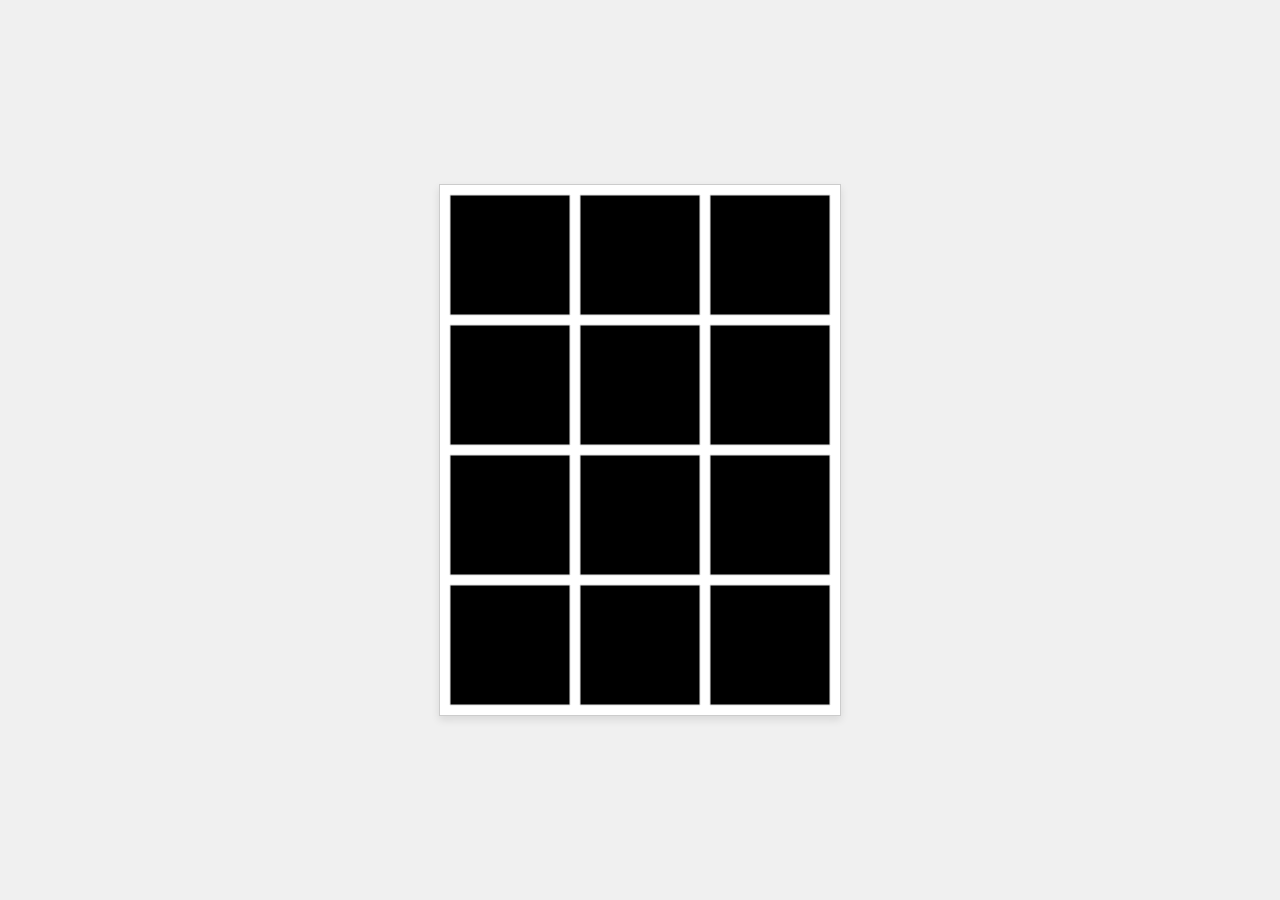
<file: index.html>
<!DOCTYPE html>
<html lang="ko">
<head>
    <meta charset="UTF-8">
    <meta name="viewport" content="width=device-width, initial-scale=1.0">
    <title>Artist: Generative Grid Art</title>
    <style>
        body {
            display: flex;
            justify-content: center;
            align-items: center;
            height: 100vh;
            margin: 0;
            background-color: #f0f0f0;
            font-family: sans-serif;
            flex-direction: column; 
        }
        canvas {
            /* 캔버스 자체 테두리는 디자인을 해치지 않도록 얇게 유지 */
            border: 1px solid #ccc;
            background-color: #fff;
            box-shadow: 0 4px 8px rgba(0, 0, 0, 0.1);
        }
        #controls {
            display: none; 
        }
    </style>
</head>
<body>
    <canvas id="artCanvas"></canvas>
    <div id="controls"></div>

    <script>
        // ====================================================================
        // 1. 캔버스 및 상수 설정
        // ====================================================================
        const canvas = document.getElementById('artCanvas');
        const ctx = canvas.getContext('2d');

        const COLS = 3;
        const ROWS = 4; 
        const GAP = 10; 

        // 셀의 기본 너비와 높이 계산
        const maxCellW = (400 - (COLS + 1) * GAP) / COLS; 
        const maxCellH = (600 - (ROWS + 1) * GAP) / ROWS; 
        const CELL_BASE_DIM = Math.min(maxCellW, maxCellH); 

        const CELL_BASE_W = CELL_BASE_DIM;
        const CELL_BASE_H = CELL_BASE_DIM; 

        // 캔버스 너비와 높이를 격자 크기에 정확히 맞춥니다.
        const CANVAS_WIDTH = COLS * CELL_BASE_W + (COLS + 1) * GAP; 
        const CANVAS_HEIGHT = ROWS * CELL_BASE_H + (ROWS + 1) * GAP; 

        canvas.width = CANVAS_WIDTH;
        canvas.height = CANVAS_HEIGHT;

        const BALL_R_UNIT = CELL_BASE_DIM / 2;

        const CURVE_FACTOR_VALUES = [0, 1, 2]; 

        // ====================================================================
        // 2. 데이터 구조 정의
        // ====================================================================

        class GridCell {
            constructor(row, col) {
                this.row = row;
                this.col = col;
                this.r = [0, 0, 0, 0]; 
                this.color = '#000'; 
                this.merged = null; 
                this.isMaster = true; 
                
                this.x = col * (CELL_BASE_W + GAP) + GAP;
                this.y = row * (CELL_BASE_H + GAP) + GAP;
                this.w = CELL_BASE_W;
                this.h = CELL_BASE_H;
            }
        }

        class Ball {
            constructor(x, y, radius, color = 'black', borderColor = 'transparent') {
                this.x = x;
                this.y = y;
                this.radius = radius;
                this.color = color; 
                this.borderColor = borderColor; 
            }

            draw() {
                ctx.beginPath();
                ctx.arc(this.x, this.y, this.radius, 0, Math.PI * 2);

                if (this.color !== 'transparent' && this.color !== 'rgba(0, 0, 0, 0)') {
                    ctx.fillStyle = this.color;
                    ctx.fill();
                }
                
                if (this.borderColor !== 'transparent' && this.borderColor !== 'rgba(0, 0, 0, 0)') {
                    ctx.lineWidth = 3; 
                    ctx.strokeStyle = this.borderColor;
                    ctx.stroke(); 
                }
            }
        }

        // ====================================================================
        // 3. 상태 변수
        // ====================================================================

        let grid = [];
        let staticBalls = [];
        let controlledBall = null; 

        let focusCol = 0; 
        let focusRow = 0; 
        let initialMoveDone = false; 
        let activeCellIndex = -1; 
        let activeCornerIndex = 0; 

        let isMergeMode = false; 
        let mergeTargetIndices = new Set(); 

        let isBallControlMode = false; 

        let keyBuffer = ''; 
        const MERGE_KEYWORD = 'add'; 

        // ====================================================================
        // 4. 초기화 및 유틸리티 함수
        // ====================================================================

        function getRandomColor() {
            const letters = '0123456789ABCDEF';
            let color = '#';
            for (let i = 0; i < 6; i++) {
                color += letters[Math.floor(Math.random() * 16)];
            }
            return color;
        }

        function initGrid() {
            grid = [];
            for (let r = 0; r < ROWS; r++) {
                for (let c = 0; c < COLS; c++) {
                    grid.push(new GridCell(r, c));
                }
            }
            focusCol = 0;
            focusRow = 0;
            initialMoveDone = false; 
            activeCellIndex = -1;
            activeCornerIndex = 0;
            isMergeMode = false;
            mergeTargetIndices.clear();
            controlledBall = null;
            staticBalls = [];
            keyBuffer = '';
        }

        function getIndex(r, c) {
            if (r < 0 || r >= ROWS || c < 0 || c >= COLS) return -1;
            return r * COLS + c;
        }

        function updateMasterCellGeometry(masterIndex) {
            const masterCell = grid[masterIndex];
            if (masterCell.merged === null) return;

            const mergedCells = grid.filter(c => c.merged === masterCell.merged);
            if (mergedCells.length < 1) return;

            const minR = Math.min(...mergedCells.map(c => c.row));
            const maxR = Math.max(...mergedCells.map(c => c.row));
            const minC = Math.min(...mergedCells.map(c => c.col));
            const maxC = Math.max(...mergedCells.map(c => c.col));

            masterCell.x = minC * (CELL_BASE_W + GAP) + GAP;
            masterCell.y = minR * (CELL_BASE_H + GAP) + GAP;
            masterCell.w = (maxC - minC + 1) * CELL_BASE_W + (maxC - minC) * GAP;
            masterCell.h = (maxR - minR + 1) * CELL_BASE_H + (maxR - minR) * GAP;
        }


        function performMerge(masterIndex, targetIndices) {
            const masterCell = grid[masterIndex];
            const cellsToMerge = Array.from(targetIndices).filter(index => {
                const cell = grid[index];
                const currentMaster = cell.merged !== null ? cell.merged : index;
                const masterMergedId = masterCell.merged !== null ? masterCell.merged : masterIndex;
                return currentMaster !== masterMergedId;
            });

            if (cellsToMerge.length === 0) {
                isMergeMode = false;
                mergeTargetIndices.clear();
                return;
            }
            
            let masterMergedId = masterCell.merged !== null ? masterCell.merged : masterIndex;
            if (masterCell.merged === null) {
                masterCell.merged = masterIndex;
                masterMergedId = masterIndex;
            }

            cellsToMerge.forEach(targetIndex => {
                const targetCell = grid[targetIndex];
                const oldMergedId = targetCell.merged;

                if (oldMergedId !== null && oldMergedId !== masterMergedId) {
                    grid.filter(c => c.merged === oldMergedId).forEach(c => c.merged = masterMergedId);
                }
                
                targetCell.merged = masterMergedId;
                targetCell.isMaster = false;
            });
            
            masterCell.isMaster = true;
            updateMasterCellGeometry(masterMergedId);
            
            isMergeMode = false;
            mergeTargetIndices.clear();
        }

        function isAdjacentToMasterGroup(masterIndex, targetIndex) {
            if (masterIndex === -1 || targetIndex === -1) return false;
            
            const masterCell = grid[masterIndex];
            const targetCell = grid[targetIndex];

            const targetR = targetCell.row;
            const targetC = targetCell.col;
            
            const masterMergedId = masterCell.merged !== null ? masterCell.merged : masterIndex;
            const masterCells = grid.filter(c => c.merged === masterMergedId);
            
            if (masterCells.length === 0 && masterCell.merged === null) {
                masterCells.push(masterCell);
            }
            
            for (const cell of masterCells) {
                const r = cell.row;
                const c = cell.col;
                
                if (Math.abs(targetR - r) + Math.abs(targetC - c) === 1) {
                    return true;
                }
            }

            return false;
        }

        function deactivateCell(index) {
            if (index !== -1) {
                grid[index].color = '#000';
            }
            activeCellIndex = -1;
            isMergeMode = false; 
            mergeTargetIndices.clear(); 
        }
        
        // **[최종 수정]** 저장 시 흰색 배경을 강제로 칠하고, 활성화 요소를 숨긴 후 저장
        function saveCanvasAsImage() {
            // 1. 현재 활성화/포커스 상태 임시 저장 및 비활성화
            const tempActiveCellIndex = activeCellIndex;
            const tempActiveColor = activeCellIndex !== -1 ? grid[activeCellIndex].color : null;
            const tempFocusCol = focusCol;
            const tempFocusRow = focusRow;
            const tempInitialMoveDone = initialMoveDone;
            const tempIsBallControlMode = isBallControlMode;
            const tempIsMergeMode = isMergeMode;
            const tempMergeTargets = new Set(mergeTargetIndices);

            // 보조 요소를 완전히 숨기기 위해 관련 상태를 일시적으로 변경
            activeCellIndex = -1;
            isBallControlMode = false;
            isMergeMode = false;
            mergeTargetIndices.clear();
            initialMoveDone = false; // 포커스 테두리도 숨김

            // 2. 캔버스에 흰색 배경을 강제로 채움 (투명도 방지)
            ctx.fillStyle = '#FFFFFF';
            ctx.fillRect(0, 0, CANVAS_WIDTH, CANVAS_HEIGHT);

            // 3. 캔버스 강제 재드로잉 (흰색 배경 위에 그림)
            
            // draw() 함수의 핵심 드로잉 로직을 가져옴:
            
            // GridCell 드로잉
            grid.forEach(cell => {
                // 저장 시에는 모든 테두리 옵션(isFocused, isActive, isMergeTarget)을 false로 넘김
                drawGridCell(cell, false, false, false); 
            });

            // 고정된 공 드로잉
            staticBalls.forEach(ball => {
                // 제어 중이 아닌 공만 그리므로, draw() 호출
                ball.draw()
            });


            // 4. 캔버스 데이터 저장
            const dataURL = canvas.toDataURL('image/png');
            
            const a = document.createElement('a');
            a.href = dataURL;
            
            const now = new Date();
            const timestamp = `${now.getFullYear()}${String(now.getMonth() + 1).padStart(2, '0')}${String(now.getDate()).padStart(2, '0')}_${String(now.getHours()).padStart(2, '0')}${String(now.getMinutes()).padStart(2, '0')}${String(now.getSeconds()).padStart(2, '0')}`;
            a.download = `grid_art_${timestamp}.png`;
            
            document.body.appendChild(a);
            a.click();
            document.body.removeChild(a);
            console.log(`Image saved as grid_art_${timestamp}.png`);

            // 5. 저장 후 이전 상태 복구 (다음 requestAnimationFrame이 원래대로 돌려놓을 것임)
            activeCellIndex = tempActiveCellIndex;
            focusCol = tempFocusCol;
            focusRow = tempFocusRow;
            initialMoveDone = tempInitialMoveDone;
            isBallControlMode = tempIsBallControlMode;
            isMergeMode = tempIsMergeMode;
            mergeTargetIndices = tempMergeTargets;

            if (activeCellIndex !== -1) {
                grid[tempActiveCellIndex].color = tempActiveColor;
            }
        }
        
        // ====================================================================
        // 5. 드로잉 함수
        // ====================================================================
        
        function drawGridCell(cell, isFocused, isActive, isMergeTarget) {
            // 병합된 셀이 마스터가 아니면 그리지 않음
            if (cell.merged !== null && !cell.isMaster) {
                return;
            }
            
            const startX = cell.x;
            const startY = cell.y;
            const width = cell.w;
            const height = cell.h;

            const maxDimension = Math.min(width, height); 
            
            const factorTL = CURVE_FACTOR_VALUES[cell.r[0]];
            const factorTR = CURVE_FACTOR_VALUES[cell.r[1]];
            const factorBR = CURVE_FACTOR_VALUES[cell.r[2]];
            const factorBL = CURVE_FACTOR_VALUES[cell.r[3]];

            const rTL_raw = factorTL * (maxDimension / 2); 
            const rTR_raw = factorTR * (maxDimension / 2);
            const rBR_raw = factorBR * (maxDimension / 2);
            const rBL_raw = factorBL * (maxDimension / 2);
            
            const adj_r_tl = Math.min(rTL_raw, width / 2, height / 2); 
            const adj_r_tr = Math.min(rTR_raw, width / 2, height / 2);
            const adj_r_br = Math.min(rBR_raw, width / 2, height / 2);
            const adj_r_bl = Math.min(rBL_raw, width / 2, height / 2);

            // R=2일 때 원이 아니라 반원 모양으로 정확하게 조정
            const r_tl = adj_r_tl > maxDimension / 2 ? maxDimension / 2 : adj_r_tl;
            const r_tr = adj_r_tr > maxDimension / 2 ? maxDimension / 2 : adj_r_tr;
            const r_br = adj_r_br > maxDimension / 2 ? maxDimension / 2 : adj_r_br;
            const r_bl = adj_r_bl > maxDimension / 2 ? maxDimension / 2 : adj_r_bl;


            ctx.beginPath();
            
            ctx.moveTo(startX + r_tl, startY);
            ctx.lineTo(startX + width - r_tr, startY);
            ctx.arcTo(startX + width, startY, startX + width, startY + r_tr, r_tr);

            ctx.lineTo(startX + width, startY + height - r_br);
            ctx.arcTo(startX + width, startY + height, startX + width - r_br, startY + height, r_br);

            ctx.lineTo(startX + r_bl, startY + height);
            ctx.arcTo(startX, startY + height, startX, startY + height - r_bl, r_bl);

            ctx.lineTo(startX, startY + r_tl);
            ctx.arcTo(startX, startY, startX + r_tl, startY, r_tl);
            ctx.closePath();

            ctx.fillStyle = cell.color;
            ctx.fill();

            // 테두리 드로잉 (포커스/활성화 시에만)
            if (isFocused || isActive || isMergeTarget) {
                if (isActive || isMergeTarget) { 
                    // 활성화/합치기 모드: 진한 주황색 (Orange Red)
                    ctx.strokeStyle = '#FF8C00'; 
                    ctx.lineWidth = 5; 
                } 
                else if (isFocused) {
                    // 포커스 테두리: 오렌지색
                    ctx.strokeStyle = '#FFA500'; 
                    ctx.lineWidth = 3; 
                }

                ctx.stroke();

                if (isActive) {
                    // 활성화 마커
                    ctx.fillStyle = '#e74c3c'; 
                    const markers = [
                        { x: startX, y: startY },                 
                        { x: startX + width, y: startY },         
                        { x: startX + width, y: startY + height }, 
                        { x: startX, y: startY + height }          
                    ];
                    
                    const marker = markers[activeCornerIndex];
                    ctx.beginPath();
                    ctx.arc(marker.x, marker.y, 5, 0, Math.PI * 2);
                    ctx.fill();
                }
            } else {
                // 기본 경계선 (테두리 없음)
                ctx.strokeStyle = '#ddd'; 
                ctx.lineWidth = 1;
                ctx.stroke();
            }
        }

        function draw() {
            // 일반 드로잉 시에는 배경을 지우고 시작
            ctx.clearRect(0, 0, CANVAS_WIDTH, CANVAS_HEIGHT);

            const focusIndex = getIndex(focusRow, focusCol);
            
            grid.forEach(cell => {
                cell.isPseudoFocused = false;
                cell.isPseudoActive = false;
            });

            // 포커스 상태 업데이트
            grid.forEach((cell, index) => {
                const isFocused = index === focusIndex;
                
                if (cell.merged !== null) {
                    const masterIndex = cell.merged;
                    if (index !== masterIndex && index === focusIndex) {
                        grid[masterIndex].isPseudoFocused = true;
                    }
                    if (index !== masterIndex && index === activeCellIndex) {
                        grid[masterIndex].isPseudoActive = true;
                    }
                }
            });
            
            // 격자 드로잉
            grid.forEach((cell, index) => {
                let isFocused = initialMoveDone ? (index === focusIndex || cell.isPseudoFocused) : false;
                let isActive = index === activeCellIndex || cell.isPseudoActive;
                
                let isMergeTarget = isMergeMode && mergeTargetIndices.has(index);

                if (isMergeTarget) {
                    isActive = false; 
                }
                
                if (index === activeCellIndex) {
                    isActive = true; 
                }

                drawGridCell(cell, isFocused, isActive, isMergeTarget);
            });

            // 고정된 공 드로잉
            staticBalls.forEach(ball => ball.draw());

            // 제어 중인 공 드로잉 (테두리 포함)
            if (controlledBall && isBallControlMode) { 
                const tempBall = new Ball(
                    controlledBall.x, 
                    controlledBall.y, 
                    controlledBall.radius, 
                    controlledBall.color, 
                    '#FF8C00' // 제어 중일 때 테두리 색상
                );
                tempBall.draw();
            }
            
            requestAnimationFrame(draw);
        }

        // ====================================================================
        // 6. 키보드 이벤트 핸들러
        // ====================================================================

        document.addEventListener('keydown', (e) => {
            const key = e.key.toLowerCase();
            
            // S 키: 저장 기능
            if (key === 's') {
                e.preventDefault();
                saveCanvasAsImage();
                return;
            }

            // ESC 키: 공 제어 중이면 공 제거, 아니면 전체 초기화
            if (key === 'escape') { 
                if (controlledBall) {
                    controlledBall = null; 
                    isBallControlMode = false;
                    return;
                }
                initGrid(); 
                return; 
            }
            
            // B 키: 공 생성/제어 모드 진입
            if (key === 'b') { 
                e.preventDefault();
                
                if (controlledBall === null) { 
                    const x = CANVAS_WIDTH / 2; 
                    const y = CANVAS_HEIGHT / 2;
                    controlledBall = new Ball(x, y, BALL_R_UNIT, getRandomColor(), 'transparent'); 
                    isBallControlMode = true; 
                } else if (!isBallControlMode) {
                    isBallControlMode = true; 
                }
                
                isMergeMode = false; 
                mergeTargetIndices.clear();
                keyBuffer = ''; 
                return;
            }

            // ----------------------------------------------------------------
            // 공 제어 모드 로직 
            // ----------------------------------------------------------------
            if (controlledBall && isBallControlMode) {
                e.preventDefault(); 
                const moveStep = 10;
                const ballR = controlledBall.radius;

                // 방향키: 공 이동
                if (['arrowup', 'arrowdown', 'arrowleft', 'arrowright'].includes(key)) {
                    switch (key) {
                        case 'arrowup': controlledBall.y = Math.max(ballR, controlledBall.y - moveStep); break;
                        case 'arrowdown': controlledBall.y = Math.min(CANVAS_HEIGHT - ballR, controlledBall.y + moveStep); break;
                        case 'arrowleft': controlledBall.x = Math.max(ballR, controlledBall.x - moveStep); break;
                        case 'arrowright': controlledBall.x = Math.min(CANVAS_WIDTH - ballR, controlledBall.x + moveStep); break;
                    }
                    return;
                }

                switch (key) {
                    case 'enter': 
                        staticBalls.push(controlledBall);
                        controlledBall = null; 
                        isBallControlMode = false;
                        break;
                        
                    default:
                        break;
                }
                return; 
            }
            // ----------------------------------------------------------------
            // 격자 제어 로직 
            // ----------------------------------------------------------------
            
            if (key.match(/^[a-z0-9]$/)) {
                keyBuffer += key;
                if (keyBuffer.length > MERGE_KEYWORD.length) {
                    keyBuffer = keyBuffer.slice(-MERGE_KEYWORD.length);
                }
                
                if (keyBuffer === MERGE_KEYWORD && !isMergeMode) {
                    e.preventDefault(); 
                    const focusIndex = getIndex(focusRow, focusCol);
                    
                    let masterIndex = focusIndex;
                    if (grid[focusIndex].merged !== null) {
                        masterIndex = grid[focusIndex].merged;
                    }
                    
                    deactivateCell(activeCellIndex);
                    
                    activeCellIndex = masterIndex;
                    grid[masterIndex].color = '#FF8C00'; 
                    isMergeMode = true;
                    mergeTargetIndices.clear(); 
                    keyBuffer = ''; 
                    initialMoveDone = true; 
                    return; 
                }
            } else if ([' ', 'enter', 'arrowup', 'arrowdown', 'arrowleft', 'arrowright', '1', '2', '3', '4', 'r'].includes(key)) {
                keyBuffer = ''; 
            }

            if (['arrowup', 'arrowdown', 'arrowleft', 'arrowright'].includes(key)) {
                e.preventDefault(); 
                
                if (!isMergeMode && activeCellIndex !== -1) {
                    deactivateCell(activeCellIndex);
                }

                const oldCol = focusCol;
                const oldRow = focusRow;
                
                let newRow = focusRow;
                let newCol = focusCol;

                switch (key) {
                    case 'arrowup': newRow = Math.max(0, focusRow - 1); break;
                    case 'arrowdown': newRow = Math.min(ROWS - 1, focusRow + 1); break;
                    case 'arrowleft': newCol = Math.max(0, focusCol - 1); break;
                    case 'arrowright': newCol = Math.min(COLS - 1, focusCol + 1); break;
                }
                
                const focusIndexNew = getIndex(newRow, newCol);
                let moved = (oldCol !== newCol || oldRow !== newRow);

                if (isMergeMode && activeCellIndex !== -1 && moved) {
                    const isMaster = focusIndexNew === activeCellIndex;
                    const isAdjacent = isAdjacentToMasterGroup(activeCellIndex, focusIndexNew);
                    
                    if (!isAdjacent && !isMaster) {
                         moved = false;
                    } 
                    
                    if (moved && isAdjacent && !isMaster) {
                        const targetMergedId = grid[focusIndexNew].merged;
                        const masterMergedId = grid[activeCellIndex].merged !== null ? grid[activeCellIndex].merged : activeCellIndex;
                        
                        if (targetMergedId !== masterMergedId) {
                             mergeTargetIndices.add(focusIndexNew);
                        }
                    }
                }
                
                if (moved) {
                    focusCol = newCol;
                    focusRow = newRow;
                    initialMoveDone = true; 
                }
                return;
            }

            if (key === ' ') {
                e.preventDefault();
                const focusIndex = getIndex(focusRow, focusCol);
                
                let targetIndex = focusIndex;
                if (grid[focusIndex].merged !== null && !grid[focusIndex].isMaster) {
                    targetIndex = grid[focusIndex].merged;
                }

                if (activeCellIndex === targetIndex) {
                    deactivateCell(targetIndex);
                } else {
                    deactivateCell(activeCellIndex);
                    
                    activeCellIndex = targetIndex; 
                    initialMoveDone = true; 
                    grid[targetIndex].color = '#FF8C00'; 
                }
                return;
            }

            if (activeCellIndex === -1) {
                return;
            }

            if (key === 'enter') {
                if (isMergeMode && activeCellIndex !== -1 && mergeTargetIndices.size > 0) {
                    e.preventDefault();
                    performMerge(activeCellIndex, mergeTargetIndices);
                } else if (isMergeMode) {
                     isMergeMode = false;
                }
                return;
            }
            
            const activeCell = grid[activeCellIndex];

            if (isMergeMode) {
                return;
            }

            const cornerMap = { '1': 0, '2': 1, '3': 2, '4': 3 };
            if (key in cornerMap) {
                activeCornerIndex = cornerMap[key];
                return;
            }

            if (key === 'r') {
                const currentCurveIndex = activeCell.r[activeCornerIndex];
                const nextIndex = (currentCurveIndex + 1) % CURVE_FACTOR_VALUES.length;
                activeCell.r[activeCornerIndex] = nextIndex;
                return;
            }
        });

        // ====================================================================
        // 7. 실행
        // ====================================================================

        initGrid();
        requestAnimationFrame(draw);
    </script>
</body>
</html>
</file>
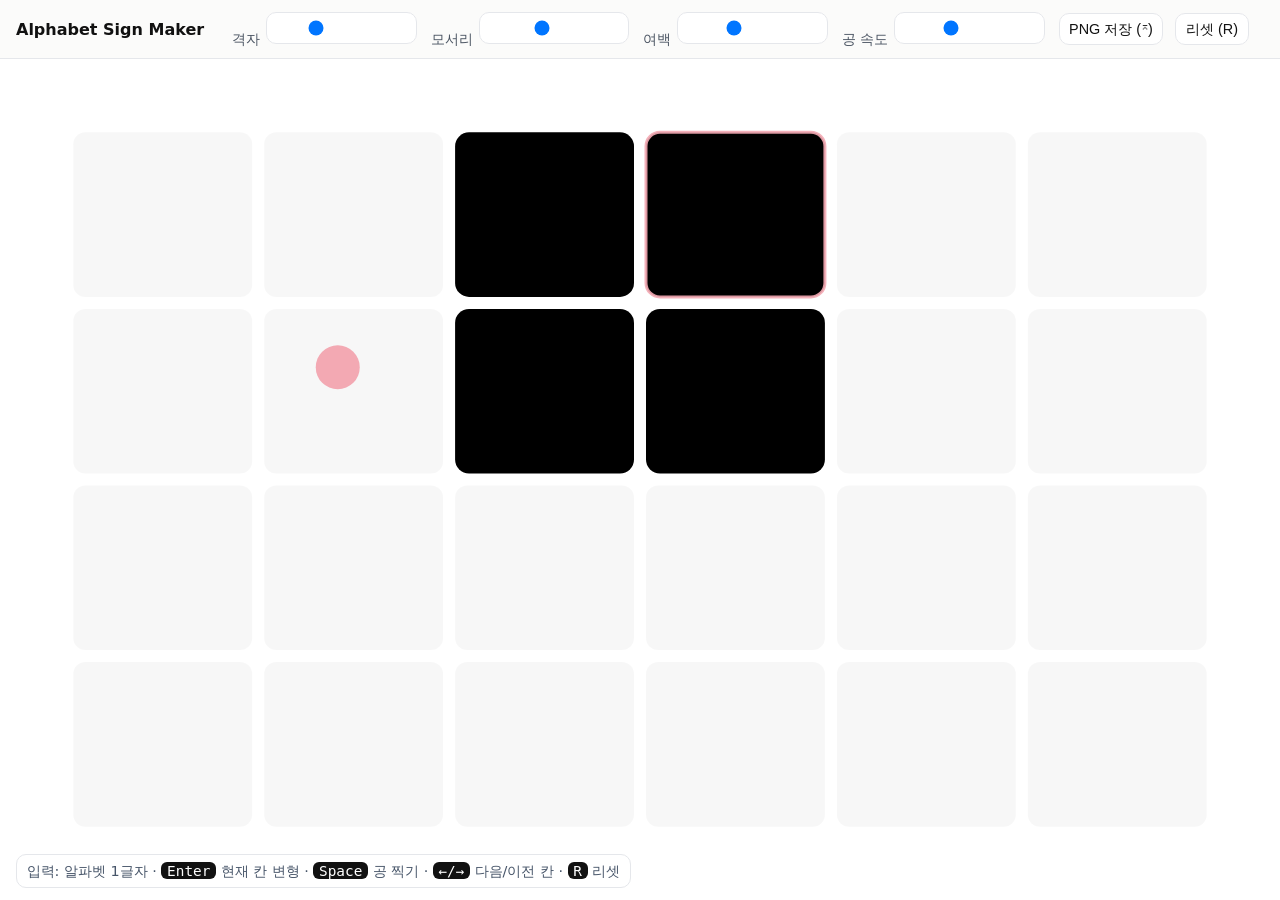
<file: keyboard→visuals_html_interactive_prototype.html>
<!DOCTYPE html>
<html lang="ko">
<head>
  <meta charset="utf-8" />
  <meta name="viewport" content="width=device-width, initial-scale=1" />
  <title>Alphabet Sign Maker</title>
  <style>
    :root { --bg:#F6F5F2; --ink:#0B0B0D; --accent:#F3A9B3; --ui:#222; }
    *{box-sizing:border-box}
    html,body{height:100%;margin:0}
    body{background:var(--bg);color:#111;font-family:ui-sans-serif,system-ui,-apple-system,Segoe UI,Roboto,Apple SD Gothic Neo,Noto Sans KR,Helvetica,Arial}
    #app{position:fixed;inset:0;display:grid;grid-template-rows:auto 1fr}
    header{display:flex;gap:.75rem;align-items:center;padding:.6rem 1rem;border-bottom:1px solid #e5e7eb;background:#fff9}
    h1{font-size:1rem;margin:0 1rem 0 0;font-weight:700}
    .controls{display:flex;flex-wrap:wrap;gap:.5rem .75rem;align-items:center}
    label{font-size:.85rem;color:#4b5563}
    input[type="range"],select,button{appearance:none;background:#fff;color:#111;border:1px solid #e5e7eb;border-radius:10px;padding:.35rem .6rem;font-size:.9rem}
    input[type="range"]{height:32px}
    button{cursor:pointer}
    #stage{display:block;width:100%;height:100%}
    #hud{position:absolute;left:16px;bottom:12px;font-size:.9rem;color:#475569;background:#fff8;border:1px solid #e5e7eb;padding:.4rem .6rem;border-radius:10px}
    .kbd{font-family:ui-monospace,Menlo,Consolas,monospace;background:#111;color:#fff;border-radius:6px;padding:.05rem .35rem}
  </style>
</head>
<body>
  <div id="app">
    <header>
      <h1>Alphabet Sign Maker</h1>
      <div class="controls">
        <label>격자 <input id="cols" type="range" min="3" max="14" value="6"/></label>
        <label>모서리 <input id="baseRadius" type="range" min="0" max="36" value="14"/></label>
        <label>여백 <input id="baseInset" type="range" min="0" max="18" value="6"/></label>
        <label>공 속도 <input id="speed" type="range" min="60" max="360" value="160"/></label>
        <button id="save">PNG 저장 (⌅)</button>
        <button id="clear">리셋 (R)</button>
      </div>
    </header>
    <canvas id="stage"></canvas>
    <div id="hud">입력: 알파벳 1글자 · <span class="kbd">Enter</span> 현재 칸 변형 · <span class="kbd">Space</span> 공 찍기 · <span class="kbd">←/→</span> 다음/이전 칸 · <span class="kbd">R</span> 리셋</div>
  </div>

  <script>
    // ===== Canvas bootstrap =====
    const canvas = document.getElementById('stage');
    const ctx = canvas.getContext('2d');
    let DPR = Math.min(devicePixelRatio || 1, 2);
    function fit(){
      const w = canvas.clientWidth = innerWidth;
      const h = canvas.clientHeight = innerHeight - document.querySelector('header').offsetHeight;
      canvas.width = Math.floor(w*DPR); canvas.height = Math.floor(h*DPR);
      ctx.setTransform(DPR,0,0,DPR,0,0);
    }
    addEventListener('resize', fit);

    // ===== State =====
    let cols = +document.getElementById('cols').value; // rows derived
    let baseRadius = +document.getElementById('baseRadius').value;
    let baseInset  = +document.getElementById('baseInset').value;
    let letter = 'A';

    // A grid cell is active when the letter occupies it. Each active cell has a mutable style.
    const cells = []; // {i,j, active, r, inset}
    let actives = []; // pointers to active cells
    let cursorIndex = 0; // which active cell is highlighted and auto-advances

    // roaming ball
    const ball = {x: 200, y: 200, vx: 140, vy: 110, r: 56};
    const stamps = []; // placed circles

    // ===== Letter rasterization to grid =====
    const off = document.createElement('canvas');
    const octx = off.getContext('2d');

    function buildGrid(){
      cells.length = 0; actives.length = 0; cursorIndex = 0;
      const w = canvas.clientWidth, h = canvas.clientHeight;
      const pad = Math.min(w,h)*0.08;
      const areaW = w - pad*2, areaH = h - pad*2;
      const rows = Math.round(cols * (areaH/areaW));

      // draw letter to offscreen
      off.width = Math.max(1, cols*24); off.height = Math.max(1, rows*24);
      octx.clearRect(0,0,off.width,off.height);
      octx.fillStyle = '#000';
      octx.textAlign = 'center'; octx.textBaseline='middle';
      const fontSize = Math.min(off.width, off.height)*0.9;
      octx.font = `bold ${fontSize}px system-ui, ui-sans-serif`;
      octx.fillText(letter, off.width/2, off.height/2);

      // sample grid
      for (let j=0;j<rows;j++){
        for (let i=0;i<cols;i++){
          const sx = Math.floor((i+0.5)/cols*off.width);
          const sy = Math.floor((j+0.5)/rows*off.height);
          const data = octx.getImageData(sx, sy, 1, 1).data;
          const active = data[3]>0 && data[0]<200; // simple occupancy test
          const cell = {i,j,active,r:baseRadius,inset:baseInset};
          cells.push(cell);
          if (active) actives.push(cell);
        }
      }

      // layout metrics cached on state for draw
      state.pad = pad; state.rows = rows; state.areaW = areaW; state.areaH = areaH; state.cellW = areaW/cols; state.cellH = areaH/rows;
    }

    const state = {pad:0, rows:0, areaW:0, areaH:0, cellW:0, cellH:0};

    // ===== Drawing helpers =====
    function roundedRect(x,y,w,h,r){
      const rr = Math.max(0, Math.min(r, Math.min(w,h)/2));
      ctx.beginPath();
      ctx.moveTo(x+rr,y);
      ctx.arcTo(x+w,y,x+w,y+h,rr);
      ctx.arcTo(x+w,y+h,x,y+h,rr);
      ctx.arcTo(x,y+h,x,y,rr);
      ctx.arcTo(x,y,x+w,y,rr);
      ctx.closePath();
    }

    function draw(){
      const {pad, cellW, cellH} = state;
      ctx.clearRect(0,0,canvas.width/DPR, canvas.height/DPR);

      // background frame (poster-like)
      ctx.fillStyle = '#fff';
      ctx.fillRect(0,0,canvas.clientWidth, canvas.clientHeight);

      // draw cells
      for (const cell of cells){
        const x = pad + cell.i*cellW, y = pad + cell.j*cellH;
        const inset = Math.max(0, cell.inset);
        const w = cellW - inset*2, h = cellH - inset*2;
        if (!cell.active){
          // ghost grid very light
          ctx.globalAlpha = 0.03; ctx.fillStyle = '#000';
          roundedRect(x+inset,y+inset,w,h, Math.min(cell.r,12));
          ctx.fill(); ctx.globalAlpha = 1; continue;
        }
        ctx.fillStyle = 'black';
        roundedRect(x+inset,y+inset,w,h, cell.r);
        ctx.fill();
      }

      // cursor highlight
      if (actives.length){
        const c = actives[Math.floor(cursorIndex)%actives.length];
        const x = state.pad + c.i*state.cellW + c.inset;
        const y = state.pad + c.j*state.cellH + c.inset;
        const w = state.cellW - c.inset*2, h = state.cellH - c.inset*2;
        ctx.lineWidth = 3; ctx.strokeStyle = 'rgba(243, 169, 179, .9)';
        roundedRect(x,y,w,h, c.r);
        ctx.stroke();
      }

      // ball physics + draw
      stepBall();
      ctx.fillStyle = getComputedStyle(document.documentElement).getPropertyValue('--accent') || '#F3A9B3';
      ctx.beginPath(); ctx.arc(ball.x, ball.y, 22, 0, Math.PI*2); ctx.fill();

      // stamps
      ctx.globalAlpha = .9;
      for (const s of stamps){ ctx.beginPath(); ctx.arc(s.x,s.y,s.r,0,Math.PI*2); ctx.fill(); }
      ctx.globalAlpha = 1;

      requestAnimationFrame(draw);
    }

    // ===== Ball physics =====
    let last = performance.now();
    function stepBall(){
      const now = performance.now();
      const dt = Math.min(0.04, (now-last)/1000); last = now;
      const speed = +document.getElementById('speed').value; // px/s approximated
      const s = speed*dt;
      ball.x += ball.vx/160*s; ball.y += ball.vy/160*s;
      const w = canvas.clientWidth, h = canvas.clientHeight;
      if (ball.x<24||ball.x>w-24){ ball.vx*=-1; ball.x = Math.max(24, Math.min(w-24, ball.x)); }
      if (ball.y<24||ball.y>h-24){ ball.vy*=-1; ball.y = Math.max(24, Math.min(h-24, ball.y)); }
    }

    // ===== Interactions =====
    function mutateCurrentCell(){
      if (!actives.length) return;
      const c = actives[Math.floor(cursorIndex)%actives.length];
      // random small mutation: toggle corner radius or inset (gap)
      const coin = Math.random();
      if (coin<.5){ c.r = Math.max(0, Math.min(Math.min(state.cellW,state.cellH)/2, c.r + (Math.random()<.5? -1:1) * (6 + Math.random()*10))); }
      else { c.inset = Math.max(0, c.inset + (Math.random()<.5? -1:1) * (2 + Math.random()*6)); }
    }

    function stampBall(){ stamps.push({x:ball.x, y:ball.y, r: 36}); }

    // auto cursor wander
    setInterval(()=>{ if (actives.length) cursorIndex = (cursorIndex + 1) % actives.length; }, 650);

    document.addEventListener('keydown', (e)=>{
      if (e.metaKey||e.ctrlKey||e.altKey) return;
      const k = e.key;
      if (k.length===1 && /[A-Za-z]/.test(k)){
        letter = k.toUpperCase(); buildGrid(); return;
      }
      if (k==='Enter'){ mutateCurrentCell(); return; }
      if (k===' '){ e.preventDefault(); stampBall(); mutateCurrentCell(); return; }
      if (k==='ArrowRight'){ cursorIndex = (cursorIndex+1) % Math.max(1, actives.length); return; }
      if (k==='ArrowLeft'){ cursorIndex = (cursorIndex-1+Math.max(1, actives.length)) % Math.max(1, actives.length); return; }
      if (k==='r' || k==='R'){ buildGrid(); stamps.length = 0; return; }
    }, {passive:false});

    document.getElementById('save').addEventListener('click', ()=>{
      const a = document.createElement('a');
      a.download = `sign-${letter}-${Date.now()}.png`;
      a.href = canvas.toDataURL('image/png');
      a.click();
    });
    document.getElementById('clear').addEventListener('click', ()=>{ buildGrid(); stamps.length=0; });

    document.getElementById('cols').addEventListener('input', e=>{ cols=+e.target.value; buildGrid(); });
    document.getElementById('baseRadius').addEventListener('input', e=>{ baseRadius=+e.target.value; for(const c of cells){ c.r=baseRadius; } });
    document.getElementById('baseInset').addEventListener('input', e=>{ baseInset=+e.target.value; for(const c of cells){ c.inset=baseInset; } });

    // init
    fit();
    buildGrid();
    draw();
  </script>
</body>
</html>
</file>
